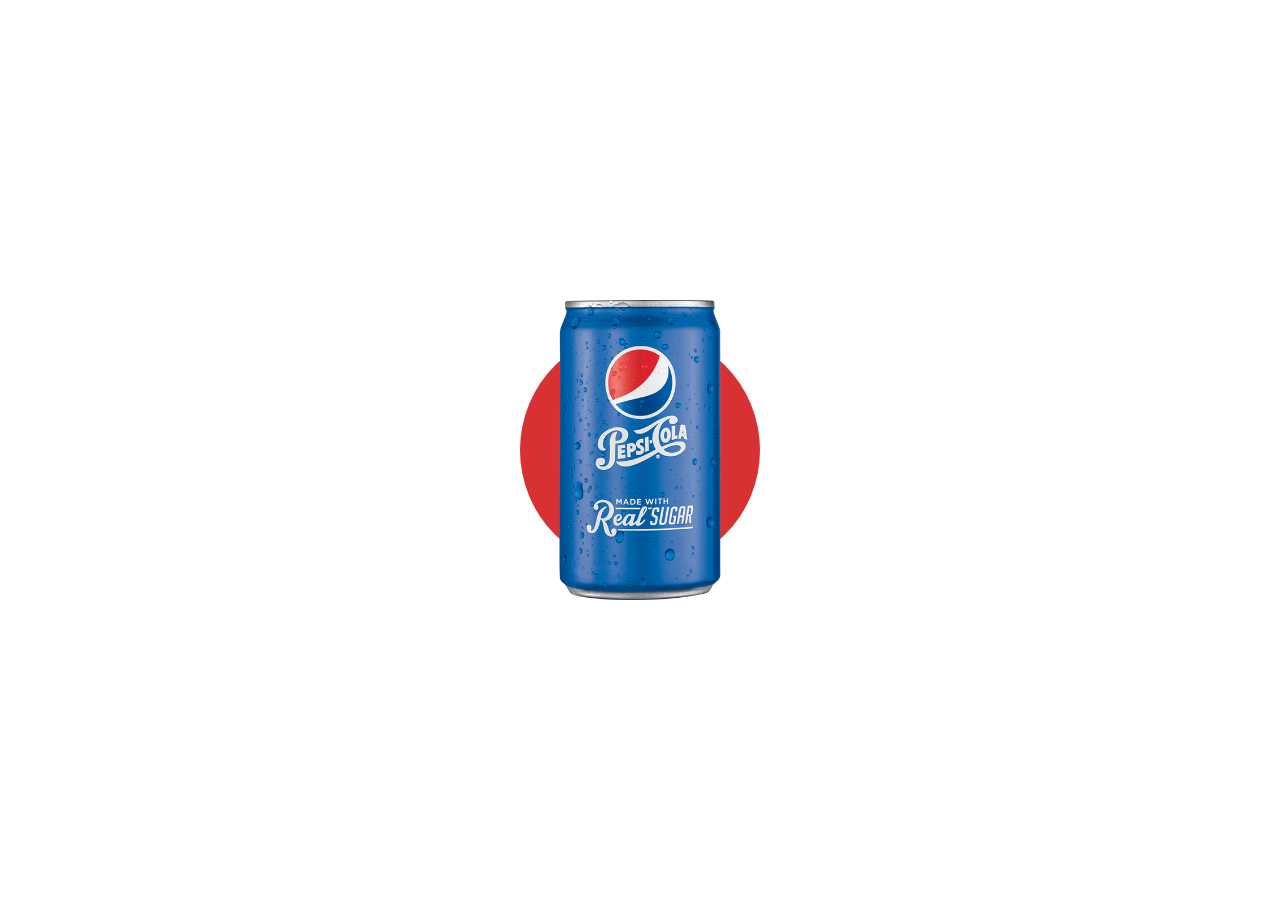
<file: 2) Pepsi Effect/index.html>
<!DOCTYPE html>
<html lang="en">
<head>
    <meta charset="UTF-8">
    <meta name="viewport" content="width=device-width, initial-scale=1.0">
    <title>CSS Responsive Card Hover Effects</title>
    <link rel="stylesheet" href="style.css">
</head>
<body>
    <div class="card">
        <div class="circle"></div>
        <div class="content">
            <h2>Pepsi Cola</h2>
            <p>Lorem ipsum dolor sit amet consectetur, adipisicing elit. Reprehenderit veritatis aspernatur amet atque nesciunt mollitia tempore expedita, sed, iure, cum eius explicabo quasi alias necessitatibus ducimus ab odio obcaecati eligendi!</p>
            <a href="#">Buy Now</a>
        </div>
        <img src="pepsi.png " alt="">
    </div>
    
</body>
</html>
</file>
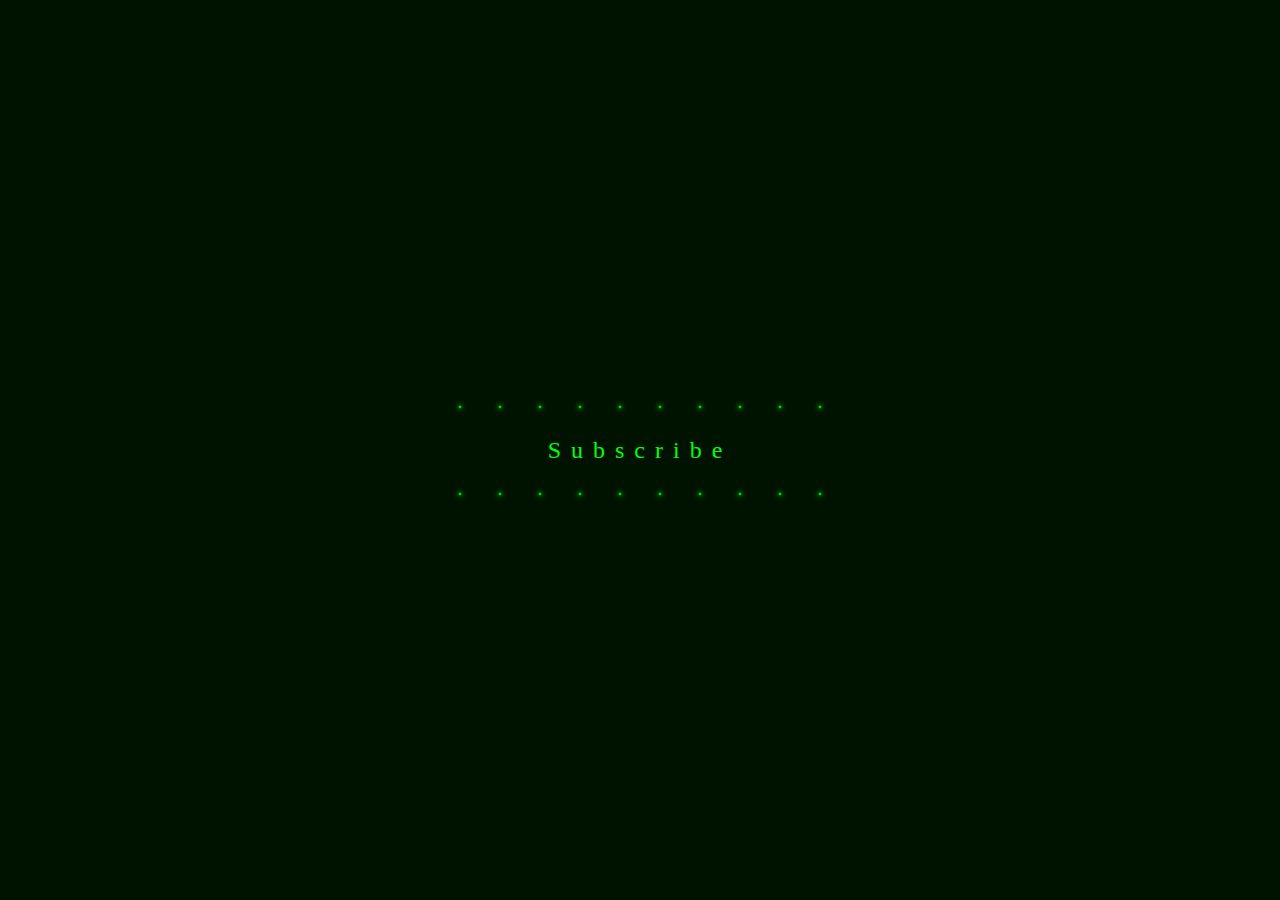
<file: 3) Loading Animation/index.html>
<!DOCTYPE html>
<html lang="en">
<head>
    <meta charset="UTF-8">
    <meta name="viewport" content="width=device-width, initial-scale=1.0">
    <title>CSS Loading Animation</title>
    <link rel="stylesheet" href="style.css">
</head>
<body>
    <section>
        <div class="loader">
            <div class="dot" style="--i:0"></div>
            <div class="dot" style="--i:1"></div>
            <div class="dot" style="--i:2"></div>
            <div class="dot" style="--i:3"></div>
            <div class="dot" style="--i:4"></div>
            <div class="dot" style="--i:5"></div>
            <div class="dot" style="--i:6"></div>
            <div class="dot" style="--i:7"></div>
            <div class="dot" style="--i:8"></div>
            <div class="dot" style="--i:9"></div>
        </div>
        <h2>Subscribe</h2>
        <div class="loader">
            <div class="dot" style="--i:0"></div>
            <div class="dot" style="--i:1"></div>
            <div class="dot" style="--i:2"></div>
            <div class="dot" style="--i:3"></div>
            <div class="dot" style="--i:4"></div>
            <div class="dot" style="--i:5"></div>
            <div class="dot" style="--i:6"></div>
            <div class="dot" style="--i:7"></div>
            <div class="dot" style="--i:8"></div>
            <div class="dot" style="--i:9"></div>
    </section>
    
</body>
</html>
</file>
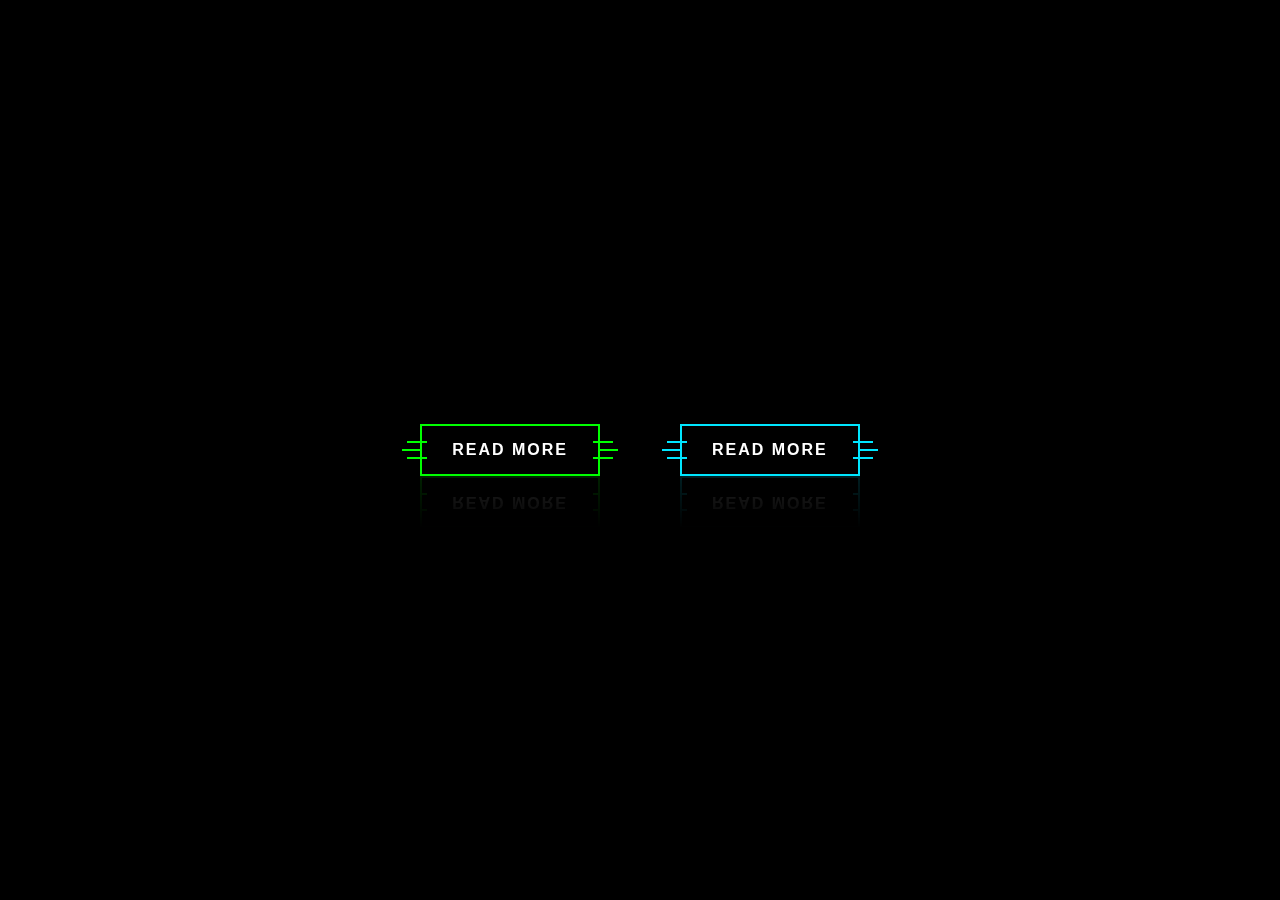
<file: 4) Button Animation/index.html>
<!DOCTYPE html>
<html lang="en">
<head>
    <meta charset="UTF-8">
    <meta name="viewport" content="width=device-width, initial-scale=1.0">
    <title>Button Animation</title>
    <link rel="stylesheet" href="style.css">
</head>
<body>
    <div class="container">
        <a href="#"><span>Read More</span></a>
        <a href="#"><span>Read More</span></a>
    </div>
    
</body>
</html>
</file>
<file: 2) Pepsi Effect/style.css>
* {
    margin: 0;
    padding: 0;
    box-sizing: border-box;
    font-family: 'Lunasima', sans-serif;
    /* scroll-behavior: smooth */
}

@import url('https://fonts.googleapis.com/css2?family=Lunasima&family=Raleway:wght@100&display=swap');

body {
    display: flex;
    justify-content: center;
    align-items: center;
    min-height: 100vh;
}

.card {
    position: relative;
    width: 600px;
    height: 350px;
    /* background: #ccc; */
    border-radius: 20px;
    display: flex;
    align-items: center;
    border-radius: 20px;
    transition: 0.5s;
}

.card .circle {
    position: absolute;
    top: 0;
    left: 0;
    width: 100%;
    height: 100%;
    border-radius: 20px;
    overflow: hidden;
}

.card .circle::before {
    content: '';
    position: absolute;
    top: 0;
    left: 0;
    width: 100%;
    height: 100%;
    background-color: #d83133;
    clip-path: circle(120px at center);
    transition: 0.5s;
}

.card:hover .circle::before {
    background: #0065c3;
    clip-path: circle(400px at center);
}

.card img {
    position: absolute;
    top: 50%;
    left: 50%;
    transform: translate(-50%, -50%);
    height: 300px;
    pointer-events: none;
    transition: 0.5s;
}

.card:hover img {
    left: 72%;
    height: 500px;
}

.card .content {
    position: relative;
    width: 50%;
    left: 20%;
    padding: 20px 20px 20px 40px;
    transition: 0.5s;
    opacity: 0;
    visibility: hidden;
}

.card:hover .content {
    visibility: visible;
    opacity: 1;
    left: 0;
}

.card .content h2 {
    color: #fff;
    text-transform: uppercase;
    font-size: 2em;
    line-height: 1em;
    margin-bottom: 5px;
}

.card .content p {
    color: #fff;
}

.card .content a {
    position: relative;
    color: #fff;
    padding: 10px 20px;
    border-radius: 10px;
    background: #fff;
    color: #111;
    margin-top: 10px;
    display: inline-block;
    text-decoration: none;
    font-weight: 700;

}

@media (max-widht: 991px) {
    .card {
        width: auto;
        max-width: 350px;
        align-items: flex-start;
    }
}
</file>
<file: 3) Loading Animation/style.css>
* {
    margin: 0;
    padding: 0;
    box-sizing: border-box;
    font-family: 'Lunasima', sans-serif;
    /* scroll-behavior: smooth */
}

@import url('https://fonts.googleapis.com/css2?family=Lunasima&family=Raleway:wght@100&display=swap');

section {
    position: relative;
    width: 100%;
    height: 100vh;
    display: flex;
    justify-content: center;
    align-items: center;
    flex-direction: column;
    background: #001300;
    animation: changeColor 5s linear infinite;
}

section h2 {
    color: #00ff0a;
    font-family: consolas;
    font-weight: 300;
    letter-spacing: 10px;
}

@keyframes changeColor {
    0% {
        filter: hue-rotate(0deg);
    }
    100%
    {
        filter: hue-rotate(360deg);
    }

}

section .loader {
    position: relative;
    display: flex;
}

section .loader .dot {
    position: relative;
    display: block;
    width: 20px;
    height: 20px;
    background: #00ff0a;
    box-shadow: 0 0 10px #00ff0a,
                0 0 20px #00ff0a,
                0 0 40px #00ff0a,
                0 0 60px #00ff0a,
                0 0 80px #00ff0a,
                0 0 100px #00ff0a;
    margin: 20px 10px;
    transform: scale(0.1);
    border-radius: 50%;
    animation: animateDot 2s linear infinite;
    animation-delay: calc(0.1s * var(--i));
}

section .loader:last-child .dot {
    animation-delay: calc(-0.1s * var(--i));
}

@keyframes animateDot
{
    0%
    {
        transform: scale(0.1);
    }
    10%{
        transform: scale(1);
    }
    50%,100%{
        transform: scale(0.1);
    }
}
</file>
<file: 4) Button Animation/style.css>
* {
    margin: 0;
    padding: 0;
    box-sizing: border-box;
    font-family: 'Lunasima', sans-serif;
    /* scroll-behavior: smooth */
}

@import url('https://fonts.googleapis.com/css2?family=Lunasima&family=Raleway:wght@100&display=swap');

body {
    display: flex;
    align-items: center;
    justify-content: center;
    min-height: 100vh;
    background: #000;
}

.container {
    display: flex;
    justify-content: center;
    align-items: center;
    flex-wrap: wrap;
}

.container a {
    position: relative;
    display: inline-block;
    padding: 15px 30px;
    border: 2px solid #0f0;
    margin: 40px;
    text-transform: uppercase;
    font-weight: 600;
    text-decoration: none;
    letter-spacing: 2px;
    color: #fff;
    -webkit-box-reflect: below 0px linear-gradient(transparent, #0002);
    transition: 0.5s;
    transition-delay: 0s;
}

.container a:hover {
    color: #000;
    box-shadow: 0 0 10px #0f0,
                0 0 20px #0f0,
                0 0 40px #0f0,
                0 0 80px #0f0,
                0 0 160px #0f0;
    transition-delay: 1.5s;
}

.container a span {
    position: relative;
    z-index: 100;
}

.container a:nth-child(2) {
    filter: hue-rotate(80deg);
}

.container a::before {
    content: '';
    position: absolute;
    left: -20px;
    top: 50%;
    transform: translateY(-50%);
    width: 20px;
    height: 2px;
    background: #0f0;
    box-shadow: 5px -8px 0 #0f0,
                5px 8px 0 #0f0;
    transition: width 0.5s, left 0.5s, height 0.5s, 
     box-shadow 0.5s;
    transition-delay: 1s,0.5s,0s,0s;
}

.container a:hover::before {
    width: 60%;
    height: 100%;
    left: -2px;
    box-shadow: 5px 0 0 #0f0,
                5px 0 0 #0f0;
    transition-delay: 0s,0.5s,1s,1s;
}

.container a::after {
    content: '';
    position: absolute;
    right: -20px;
    top: 50%;
    transform: translateY(-50%);
    width: 20px;
    height: 2px;
    background: #0f0;
    box-shadow: -5px -8px 0 #0f0,
                -5px 8px 0 #0f0;
    transition: width 0.5s, left 0.5s, height 0.5s, 
     box-shadow 0.5s;
     transition-delay: 1s,0.5s,0s,0s;
}

.container a:hover::after {
    width: 60%;
    height: 100%;
    right: -2px;
    box-shadow: -5px 0 0 #0f0,
                -5px 0 0 #0f0;
    transition-delay: 0s,0.5s,1s,1s;
}
</file>
